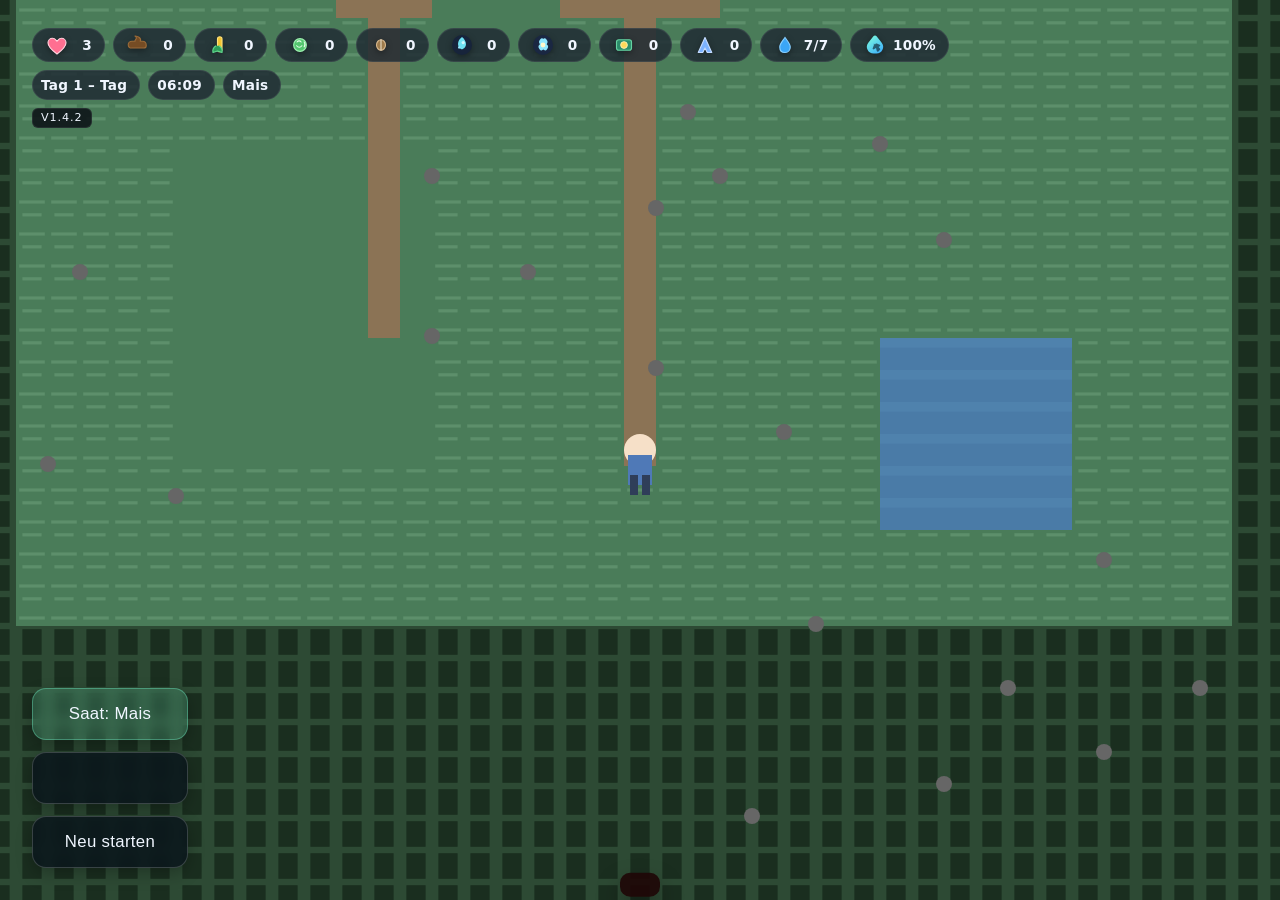
<file: index.html>
<!doctype html>
<html lang="de">
<head>
  <meta charset="utf-8" />
  <meta name="viewport" content="width=device-width, initial-scale=1, maximum-scale=1" />
  <title>Poopboy</title>
  <meta name="description" content="Poopboy – Farm-Arcade für GitHub Pages" />
  <style>
    :root {
      color-scheme: dark;
      font-family: "Inter", "Segoe UI", system-ui, -apple-system, sans-serif;
      --hud-bg: rgba(12, 18, 22, 0.88);
      --hud-border: rgba(255, 255, 255, 0.08);
      --hud-pill: rgba(32, 44, 52, 0.85);
      --hud-text: #f0f6ff;
      --accent: #6ff0c4;
      --danger: #f86f6f;
      --ok: #8ff778;
      --toast-bg: rgba(30, 6, 6, 0.9);
      --toast-text: #ffe6e6;
      --panel-bg: rgba(8, 12, 14, 0.92);
    }

    * {
      box-sizing: border-box;
      -webkit-touch-callout: none;
      user-select: none;
    }

    body {
      margin: 0;
      min-height: 100vh;
      background: radial-gradient(circle at 20% 20%, #14252f 0%, #070b10 70%);
      display: flex;
      justify-content: center;
      align-items: stretch;
      color: var(--hud-text);
      overflow: hidden;
      touch-action: manipulation;
    }

    #app {
      position: relative;
      flex: 1 1 auto;
      max-width: 960px;
      margin: 0 auto;
      display: flex;
      flex-direction: column;
    }

    body.desktop {
      justify-content: center;
    }

    body.desktop #app {
      max-width: none;
      width: 100vw;
      height: 100vh;
    }

    body.desktop canvas#game {
      width: 100vw;
      height: 100vh;
      aspect-ratio: auto;
    }

    body.desktop #joystick,
    body.desktop #sprint-button {
      display: none;
    }

    body.desktop #context-layer {
      padding: 2rem;
      align-items: flex-end;
    }

    body.desktop #hud {
      left: 2rem;
      right: 2rem;
      top: 1.75rem;
    }

    canvas#game {
      width: 100%;
      aspect-ratio: 16 / 9;
      background: #0c1116;
      display: block;
      touch-action: none;
      image-rendering: pixelated;
    }

    #hud {
      position: absolute;
      left: 0.75rem;
      right: 0.75rem;
      top: 0.75rem;
      display: flex;
      flex-direction: column;
      gap: 0.5rem;
      pointer-events: none;
    }

    .hud__row {
      display: flex;
      flex-wrap: wrap;
      gap: 0.5rem;
    }

    .hud__pill {
      background: var(--hud-pill);
      border: 1px solid var(--hud-border);
      border-radius: 999px;
      padding: 0.25rem 0.75rem;
      font-size: 0.85rem;
      letter-spacing: 0.02em;
      display: flex;
      align-items: center;
      gap: 0.4rem;
      min-height: 32px;
      line-height: 1.2;
    }

    .hud__icon {
      width: 24px;
      height: 24px;
      object-fit: contain;
      flex: 0 0 auto;
      filter: drop-shadow(0 2px 3px rgba(0, 0, 0, 0.35));
    }

    .hud__pill span[data-value] {
      font-weight: 600;
      min-width: 1.75ch;
      text-align: right;
    }

    .hud__row--status {
      gap: 0.5rem;
    }

    .hud__row--status .hud__pill {
      padding-inline: 0.5rem 0.75rem;
      min-height: 30px;
    }

    .hud__version {
      align-self: flex-start;
      background: var(--hud-bg);
      border-radius: 6px;
      padding: 0.15rem 0.5rem;
      border: 1px solid var(--hud-border);
      font-size: 0.7rem;
      text-transform: uppercase;
      letter-spacing: 0.08em;
      pointer-events: auto;
    }

    #context-layer {
      position: absolute;
      inset: 0;
      display: flex;
      justify-content: space-between;
      align-items: flex-end;
      padding: 1.5rem 1.25rem;
      pointer-events: none;
    }

    #joystick {
      width: 120px;
      height: 120px;
      border-radius: 50%;
      border: 2px solid rgba(255, 255, 255, 0.18);
      background: rgba(10, 20, 26, 0.55);
      position: relative;
      pointer-events: auto;
      touch-action: none;
    }

    #joystick-handle {
      position: absolute;
      width: 56px;
      height: 56px;
      border-radius: 50%;
      background: rgba(110, 240, 196, 0.85);
      left: 50%;
      top: 50%;
      transform: translate(-50%, -50%);
      transition: transform 0.08s ease-out;
    }

    .context-buttons {
      display: flex;
      flex-direction: column;
      gap: 0.75rem;
      pointer-events: auto;
      align-items: flex-end;
    }

    .context-buttons button {
      background: rgba(10, 22, 28, 0.85);
      color: var(--hud-text);
      border: 1px solid rgba(255, 255, 255, 0.18);
      border-radius: 14px;
      font-size: 1rem;
      padding: 0.75rem 1.5rem;
      min-width: 140px;
      min-height: 52px;
      letter-spacing: 0.02em;
      backdrop-filter: blur(6px);
      box-shadow: 0 6px 16px rgba(0, 0, 0, 0.25);
      transition: transform 0.1s ease;
    }

    #plant-button {
      background: rgba(110, 240, 196, 0.18);
      border-color: rgba(110, 240, 196, 0.38);
      color: var(--hud-text);
    }

    #plant-button:disabled {
      opacity: 0.55;
    }

    #sprint-button {
      background: rgba(110, 240, 196, 0.18);
      border-color: rgba(110, 240, 196, 0.42);
      color: var(--hud-text);
    }

    #sprint-button.active {
      background: rgba(110, 240, 196, 0.35);
      border-color: rgba(110, 240, 196, 0.65);
    }

    .context-buttons button:active {
      transform: scale(0.96);
    }

    #dialog,
    #editor-panel {
      position: absolute;
      inset: 0;
      display: none;
      align-items: center;
      justify-content: center;
      background: rgba(0, 0, 0, 0.45);
      backdrop-filter: blur(6px);
      padding: 1.5rem;
      z-index: 20;
    }

    #dialog.open,
    #editor-panel.open {
      display: flex;
    }

    .panel {
      background: var(--panel-bg);
      border: 1px solid rgba(255, 255, 255, 0.12);
      border-radius: 16px;
      width: min(420px, 100%);
      max-height: min(90vh, 640px);
      overflow: hidden;
      display: flex;
      flex-direction: column;
      box-shadow: 0 12px 32px rgba(0, 0, 0, 0.45);
    }

    .panel__header {
      padding: 1.25rem 1.5rem 0.5rem;
      border-bottom: 1px solid rgba(255, 255, 255, 0.08);
    }

    .panel__body {
      padding: 1rem 1.5rem 1.5rem;
      overflow-y: auto;
      display: flex;
      flex-direction: column;
      gap: 0.75rem;
    }

    .panel__actions {
      display: flex;
      justify-content: flex-end;
      gap: 0.75rem;
      padding: 0.75rem 1.5rem 1.25rem;
      border-top: 1px solid rgba(255, 255, 255, 0.08);
    }

    .panel button,
    .panel .action-btn {
      background: rgba(24, 38, 45, 0.9);
      color: var(--hud-text);
      border: 1px solid rgba(255, 255, 255, 0.18);
      border-radius: 12px;
      padding: 0.65rem 1rem;
      font-size: 0.95rem;
      text-align: left;
      display: flex;
      flex-direction: column;
      gap: 0.2rem;
    }

    .panel button:disabled {
      opacity: 0.45;
    }

    .editor-controls {
      display: flex;
      flex-direction: column;
      gap: 0.75rem;
      width: 100%;
    }

    .editor-grid {
      display: grid;
      grid-template-columns: repeat(3, minmax(0, 64px));
      justify-content: center;
      gap: 0.5rem;
    }

    .editor-grid button {
      font-size: 1.25rem;
      text-align: center;
      padding: 0.5rem 0;
    }

    .editor-nav {
      display: flex;
      gap: 0.75rem;
      justify-content: center;
    }

    .action-btn strong {
      font-weight: 600;
    }

    .action-btn span {
      font-size: 0.8rem;
      opacity: 0.75;
    }

    #toast {
      position: absolute;
      left: 50%;
      bottom: 2rem;
      transform: translateX(-50%) translateY(120%);
      background: var(--toast-bg);
      color: var(--toast-text);
      border-radius: 10px;
      padding: 0.75rem 1.25rem;
      font-size: 0.9rem;
      line-height: 1.4;
      box-shadow: 0 12px 24px rgba(0, 0, 0, 0.35);
      transition: transform 0.35s ease;
      max-width: min(480px, 90vw);
      pointer-events: none;
      z-index: 30;
    }

    #toast.show {
      transform: translateX(-50%) translateY(0);
    }

    @media (min-width: 768px) {
      #context-layer {
        padding: 1.5rem 2rem;
      }
      #joystick {
        width: 140px;
        height: 140px;
      }
      #joystick-handle {
        width: 64px;
        height: 64px;
      }
      .context-buttons button {
        min-width: 156px;
        font-size: 1.05rem;
      }
    }
  </style>
</head>
<body>
  <div id="app">
    <canvas id="game" width="640" height="360" role="img" aria-label="Poopboy Spielfeld"></canvas>
    <div id="hud" aria-live="polite">
      <div class="hud__row">
        <div class="hud__pill" id="hud-health"><img class="hud__icon" data-icon="assets/icons/heart.svg" src="assets/icons/heart.svg" alt="Herzen" width="24" height="24"/><span data-value>3</span></div>
        <div class="hud__pill" id="hud-poop"><img class="hud__icon" data-icon="assets/icons/poop.svg" src="assets/icons/poop.svg" alt="Dünger" width="24" height="24"/><span data-value>0</span></div>
        <div class="hud__pill" id="hud-corn"><img class="hud__icon" data-icon="assets/icons/corn.svg" src="assets/icons/corn.svg" alt="Mais" width="24" height="24"/><span data-value>0</span></div>
        <div class="hud__pill" id="hud-cabbage"><img class="hud__icon" data-icon="assets/icons/cabbage.svg" src="assets/icons/cabbage.svg" alt="Kohl" width="24" height="24"/><span data-value>0</span></div>
        <div class="hud__pill" id="hud-seed"><img class="hud__icon" data-icon="assets/icons/seed.svg" src="assets/icons/seed.svg" alt="Saat" width="24" height="24"/><span data-value>0</span></div>
        <div class="hud__pill" id="hud-moonseed"><img class="hud__icon" data-icon="assets/icons/moonseed.svg" src="assets/icons/moonseed.svg" alt="Mondbohnen-Saat" width="24" height="24"/><span data-value>0</span></div>
        <div class="hud__pill" id="hud-moonflower"><img class="hud__icon" data-icon="assets/icons/moonflower.svg" src="assets/icons/moonflower.svg" alt="Mondbohne" width="24" height="24"/><span data-value>0</span></div>
        <div class="hud__pill" id="hud-money"><img class="hud__icon" data-icon="assets/icons/money.svg" src="assets/icons/money.svg" alt="Geld" width="24" height="24"/><span data-value>0</span></div>
        <div class="hud__pill" id="hud-ammo"><img class="hud__icon" data-icon="assets/icons/ammo.svg" src="assets/icons/ammo.svg" alt="Munition" width="24" height="24"/><span data-value>0</span></div>
        <div class="hud__pill" id="hud-water"><img class="hud__icon" data-icon="assets/icons/water.svg" src="assets/icons/water.svg" alt="Wasser" width="24" height="24"/><span data-value>0</span></div>
        <div class="hud__pill" id="hud-stamina"><img class="hud__icon" data-icon="assets/icons/stamina.svg" src="assets/icons/stamina.svg" alt="Ausdauer" width="24" height="24"/><span data-value>100%</span></div>
      </div>
      <div class="hud__row hud__row--status">
        <div class="hud__pill" id="hud-day"><span data-value>Tag 1 – Morgen</span></div>
        <div class="hud__pill" id="hud-clock"><span data-value>06:00</span></div>
        <div class="hud__pill" id="hud-selection"><span data-value>Mais</span></div>
      </div>
      <div class="hud__version" id="hud-version">Version</div>
    </div>
    <div id="context-layer">
      <div id="joystick" aria-label="Joystick">
        <div id="joystick-handle"></div>
      </div>
      <div class="context-buttons">
        <button id="sprint-button" type="button">Sprint</button>
        <button id="plant-button" type="button">Saat: Mais</button>
        <button id="context-button" type="button">Aktion</button>
        <button id="restart-button" type="button">Neu starten</button>
      </div>
    </div>
    <div id="dialog" aria-live="polite" aria-modal="true" role="dialog">
      <div class="panel">
        <div class="panel__header">
          <h2 id="dialog-title">Dialog</h2>
          <p id="dialog-subtitle"></p>
        </div>
        <div class="panel__body" id="dialog-body"></div>
        <div class="panel__actions">
          <button id="dialog-close" type="button">Schließen</button>
        </div>
      </div>
    </div>
    <div id="editor-panel" role="dialog" aria-modal="true">
      <div class="panel">
        <div class="panel__header">
          <h2>Editor</h2>
          <p id="editor-description">Platziere Objekte im Raster.</p>
        </div>
        <div class="panel__body" id="editor-body"></div>
        <div class="panel__actions">
          <button id="editor-save" type="button">Speichern</button>
          <button id="editor-reset" type="button">Reset</button>
          <button id="editor-exit" type="button">Schließen</button>
        </div>
      </div>
    </div>
    <div id="toast" role="status" aria-live="assertive"></div>
  </div>
  <script src="./data.js?v=1.4.3" defer></script>
  <script src="./sfx.js?v=1.4.3" defer></script>
  <script src="./main.js?v=1.4.3" defer></script>
</body>
</html>
</file>
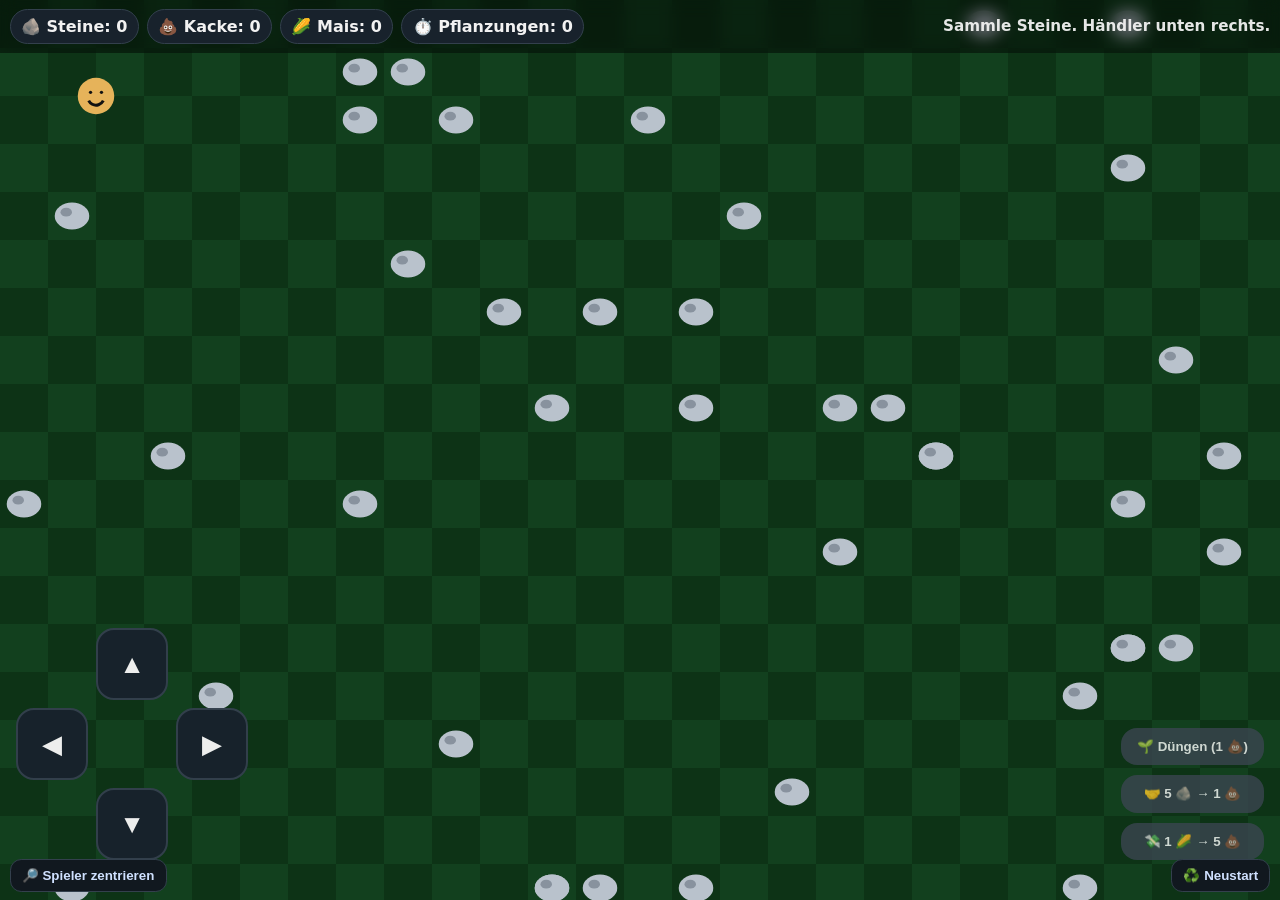
<file: index_single.html>
<!DOCTYPE html>
<html lang="de">
<head>
<meta charset="utf-8"/>
<meta name="viewport" content="width=device-width, initial-scale=1, maximum-scale=1, user-scalable=no, viewport-fit=cover"/>
<title>Mais & 💩 — Single-File</title>
<style>
  :root { --safe-bottom: env(safe-area-inset-bottom, 0px); --safe-top: env(safe-area-inset-top, 0px); }
  html, body { margin:0; padding:0; background:#0b0f12; color:#f2f2f2; font-family: system-ui, -apple-system, "Segoe UI", Roboto, Helvetica, Arial, "Apple Color Emoji", "Segoe UI Emoji", sans-serif; height:100%; }
  #canvas { display:block; width:100vw; height:100vh; touch-action:none; background:#0b0f12; }
  #ui { position: fixed; top: calc(0px + var(--safe-top)); left: 0; right: 0; display:flex; gap:.5rem; padding:.55rem .6rem; align-items:center; flex-wrap:wrap; background: rgba(0,0,0,.45); backdrop-filter: blur(8px); z-index:10; }
  .pill { padding:.45rem .65rem; border:1px solid #33404d; border-radius: 999px; background:#18222c; font-weight:700; }
  .btn { padding:.7rem 1rem; border-radius:1rem; background:#2563eb; border:none; color:#fff; font-weight:800; box-shadow: 0 3px 0 #1b48a8; z-index:11; }
  .btn:disabled { background:#3b4551; box-shadow:none; opacity:.8; }
  #hud { margin-left:auto; display:flex; gap:.5rem; align-items:center; font-weight:600; }
  #toast { position:fixed; bottom: calc(10.5rem + var(--safe-bottom)); left:50%; transform: translateX(-50%); background:rgba(0,0,0,.8); padding:.7rem 1rem; border-radius:.9rem; opacity:0; transition: opacity .3s; font-weight:800; z-index:10; }
  #dpad { position:fixed; bottom: calc(2.5rem + var(--safe-bottom)); left:1rem; display:grid; grid-template-columns: repeat(3, 72px); grid-template-rows: repeat(3, 72px); gap:8px; opacity:.98; z-index:11; }
  #dpad button { background:#18222c; border:2px solid #33404d; border-radius:18px; font-size:26px; color:#f2f2f2; }
  #actions { position:fixed; bottom: calc(2.5rem + var(--safe-bottom)); right:1rem; display:flex; flex-direction:column; gap:10px; z-index:11; }
  .hint { font-size:.95rem; opacity:.95; }
  #debug { position:fixed; bottom: calc(0.5rem + var(--safe-bottom)); left: 0.6rem; right: 0.6rem; display:flex; gap:.5rem; justify-content:space-between; z-index:12; }
  #debug button { background:#11181f; color:#d0e1ff; border:1px solid #33404d; border-radius:.7rem; padding:.5rem .7rem; font-weight:700; }
</style>
</head>
<body>
<canvas id="canvas"></canvas>

<div id="ui">
  <span class="pill">🪨 Steine: <b id="stones">0</b></span>
  <span class="pill">💩 Kacke: <b id="poops">0</b></span>
  <span class="pill">🌽 Mais: <b id="corns">0</b></span>
  <span class="pill">⏱️ Pflanzungen: <b id="plants">0</b></span>
  <div id="hud" class="hint">Sammle Steine. Händler unten rechts.</div>
</div>

<div id="toast"></div>

<div id="dpad" aria-label="Steuerkreuz">
  <div></div><button data-dir="up">▲</button><div></div>
  <button data-dir="left">◀</button><div></div><button data-dir="right">▶</button>
  <div></div><button data-dir="down">▼</button><div></div>
</div>

<div id="actions">
  <button class="btn" id="btnPlant" disabled>🌱 Düngen (1 💩)</button>
  <button class="btn" id="btnTrade" disabled>🤝 5 🪨 → 1 💩</button>
  <button class="btn" id="btnSellCorn" disabled>💸 1 🌽 → 5 💩</button>
</div>

<div id="debug">
  <button id="btnCenter">🔎 Spieler zentrieren</button>
  <button id="btnReset">♻️ Neustart</button>
</div>

<script>
(() => {
  // --- Config ---
  const TILE = 48;                // tile size in CSS px
  const MAP_W = 40;               // tiles
  const MAP_H = 24;               // tiles
  const ROCK_SPAWN = 90;          // frames between rock spawn attempts
  const ROCK_MAX = 140;           // cap on rocks
  const MOVE_SPEED = 3.4;         // px per frame
  const CORN_TIME_MS = 60_000;    // 1 minute
  const CORN_CHANCE = 0.6;        // 60%
  const NEAR_DIST = TILE * 1.3;   // distance for merchant

  // Camera (simple pan so player is always on screen)
  const camera = { x: 0, y: 0 };

  // --- State ---
  const state = {
    player: { x: TILE*2, y: TILE*2, r: TILE*0.38 },
    merchant: { x: TILE*(MAP_W-5), y: TILE*(MAP_H-5) },
    stones: [],
    plants: [], // {x,y, plantedAt, readyAt, status}
    corns: [],  // items on ground
    inv: { stone:0, poop:0, corn:0 },
    frame: 0,
    keys: new Set(),
    pad: { up:false, down:false, left:false, right:false },
    rngSeed: (Date.now() ^ 0x9e3779b9) >>> 0,
    debugCenter: true,
  };

  function rand() {
    // xorshift32
    let x = state.rngSeed;
    x ^= x << 13; x ^= x >>> 17; x ^= x << 5;
    state.rngSeed = x >>> 0;
    return (state.rngSeed % 1_000_000) / 1_000_000;
  }

  // --- Canvas setup ---
  const canvas = document.getElementById('canvas');
  const ctx = canvas.getContext('2d', { alpha:false });
  function resize() {
    const dpr = Math.max(1, window.devicePixelRatio || 1);
    const w = Math.floor(window.innerWidth);
    const h = Math.floor(window.innerHeight);
    canvas.style.width = w + "px";
    canvas.style.height = h + "px";
    canvas.width = Math.floor(w * dpr);
    canvas.height = Math.floor(h * dpr);
    ctx.setTransform(dpr,0,0,dpr,0,0);
  }
  window.addEventListener('resize', resize, { passive:true });
  resize();

  // --- UI elements ---
  const lblStones = document.getElementById('stones');
  const lblPoops = document.getElementById('poops');
  const lblCorns = document.getElementById('corns');
  const lblPlants = document.getElementById('plants');
  const btnPlant = document.getElementById('btnPlant');
  const btnTrade = document.getElementById('btnTrade');
  const btnSellCorn = document.getElementById('btnSellCorn');
  const btnCenter = document.getElementById('btnCenter');
  const btnReset = document.getElementById('btnReset');
  const toast = document.getElementById('toast');
  const hud = document.getElementById('hud');

  btnCenter.addEventListener('click', ()=>{ state.debugCenter = true; say("Ansicht zentriert."); });
  btnReset.addEventListener('click', ()=>{ localStorage.removeItem('mk_save'); location.reload(); });

  // --- Map helpers ---
  function randomEmptyTile() {
    return {
      x: Math.floor(rand()*MAP_W) * TILE + TILE/2,
      y: Math.floor(rand()*MAP_H) * TILE + TILE/2
    };
  }

  // populate stones
  for (let i=0; i<80; i++) {
    const p = randomEmptyTile();
    state.stones.push({x:p.x, y:p.y});
  }

  // --- Controls ---
  window.addEventListener('keydown', (e) => state.keys.add(e.key.toLowerCase()));
  window.addEventListener('keyup',   (e) => state.keys.delete(e.key.toLowerCase()));

  // Touch dpad
  document.querySelectorAll('#dpad button').forEach(btn => {
    const dir = btn.dataset.dir;
    const on = (v)=> (ev)=>{ ev.preventDefault(); state.pad[dir] = v; };
    btn.addEventListener('touchstart', on(true), {passive:false});
    btn.addEventListener('touchend', on(false), {passive:false});
    btn.addEventListener('touchcancel', on(false), {passive:false});
  });

  // Actions
  btnPlant.addEventListener('click', plantPoop);
  btnTrade.addEventListener('click', doTrade);
  btnSellCorn.addEventListener('click', doSellCorn);

  function plantPoop() {
    if (state.inv.poop <= 0) return;
    const tileX = Math.round(state.player.x / TILE) * TILE + TILE/2;
    const tileY = Math.round(state.player.y / TILE) * TILE + TILE/2;
    const occupied = state.plants.some(p => Math.hypot(p.x - tileX, p.y - tileY) < TILE*0.25);
    if (occupied) return say("Hier wächst bereits etwas.");
    state.inv.poop--;
    const now = performance.now();
    state.plants.push({ x: tileX, y: tileY, plantedAt: now, readyAt: now + CORN_TIME_MS, status: 'growing' });
    lblPlants.textContent = state.plants.length;
    updateHUD();
    say("💩 Gedüngt! In ~1 Min könnte 🌽 wachsen…");
    save();
  }

  function doTrade() {
    if (!isNearMerchant()) return say("Geh näher an den Händler.");
    if (state.inv.stone >= 5) {
      state.inv.stone -= 5;
      state.inv.poop += 1;
      updateHUD(); say("🤝 Tausch: 5 🪨 → 1 💩"); save();
    } else say("Du brauchst 5 🪨 für 1 💩.");
  }

  function doSellCorn() {
    if (!isNearMerchant()) return say("Geh näher an den Händler.");
    if (state.inv.corn >= 1) {
      state.inv.corn -= 1;
      state.inv.poop += 5;
      updateHUD(); say("💸 Verkauf: 1 🌽 → 5 💩"); save();
    } else say("Du hast keinen 🌽.");
  }

  function say(msg) {
    toast.textContent = msg;
    toast.style.opacity = '1';
    clearTimeout(say._t);
    say._t = setTimeout(()=>toast.style.opacity='0', 1700);
  }

  function isNearMerchant() {
    const dx = state.player.x - state.merchant.x;
    const dy = state.player.y - state.merchant.y;
    return Math.hypot(dx,dy) < NEAR_DIST;
  }

  function updateHUD() {
    lblStones.textContent = state.inv.stone;
    lblPoops.textContent = state.inv.poop;
    lblCorns.textContent = state.inv.corn;
    lblPlants.textContent = state.plants.length;
    btnPlant.disabled = state.inv.poop <= 0;
    const near = isNearMerchant();
    btnTrade.disabled = !near;
    btnSellCorn.disabled = !near;
    hud.textContent = near ? "Bei Händler: Tausch möglich." : "Sammle Steine. Händler unten rechts.";
  }

  // --- Save/Load ---
  function save() {
    const data = JSON.stringify({ inv: state.inv, plants: state.plants, corns: state.corns });
    try { localStorage.setItem('mk_save', data); } catch {}
  }
  (function load(){
    try {
      const data = JSON.parse(localStorage.getItem('mk_save') || "null");
      if (!data) return;
      if (data.inv) state.inv = data.inv;
      if (Array.isArray(data.plants)) state.plants = data.plants;
      if (Array.isArray(data.corns)) state.corns = data.corns;
    } catch {}
  })();

  // --- Game loop ---
  function loop() {
    state.frame++;

    // movement
    let vx=0, vy=0;
    if (state.keys.has('arrowup') || state.keys.has('w') || state.pad.up) vy -= 1;
    if (state.keys.has('arrowdown') || state.keys.has('s') || state.pad.down) vy += 1;
    if (state.keys.has('arrowleft') || state.keys.has('a') || state.pad.left) vx -= 1;
    if (state.keys.has('arrowright') || state.keys.has('d') || state.pad.right) vx += 1;
    const len = Math.hypot(vx,vy) || 1;
    state.player.x = clamp(state.player.x + (vx/len)*MOVE_SPEED, TILE/2, MAP_W*TILE - TILE/2);
    state.player.y = clamp(state.player.y + (vy/len)*MOVE_SPEED, TILE/2, MAP_H*TILE - TILE/2);

    // camera follow
    if (state.debugCenter) {
      camera.x = clamp(state.player.x - canvas.clientWidth/2, 0, MAP_W*TILE - canvas.clientWidth);
      camera.y = clamp(state.player.y - canvas.clientHeight/2, 0, MAP_H*TILE - canvas.clientHeight);
    }

    // pick up stones
    for (let i=state.stones.length-1; i>=0; i--) {
      const s = state.stones[i];
      if (dist(s.x, s.y, state.player.x, state.player.y) < TILE*0.5) {
        state.stones.splice(i,1);
        state.inv.stone++; say("+1 🪨"); save();
      }
    }

    // rock respawn
    if (state.frame % ROCK_SPAWN === 0 && state.stones.length < ROCK_MAX) {
      for (let k=0; k<3; k++) {
        const p = randomEmptyTile();
        if (dist(p.x,p.y,state.player.x,state.player.y) > TILE*2 &&
            dist(p.x,p.y,state.merchant.x,state.merchant.y) > TILE*2) {
          state.stones.push({x:p.x, y:p.y});
        }
      }
    }

    // update plants (grow to corn after time, with chance)
    const now = performance.now();
    for (const pl of state.plants) {
      if (pl.status === 'growing' && now >= pl.readyAt) {
        pl.status = (rand() < CORN_CHANCE) ? 'ready' : 'fail';
        if (pl.status === 'ready') {
          state.corns.push({ x: pl.x, y: pl.y });
          say("🌽 Ein Mais ist gewachsen!");
        } else {
          say("🙃 Diesmal ist nichts gewachsen.");
        }
        save();
      }
    }

    // harvest corn by walking over it
    for (let i=state.corns.length-1; i>=0; i--) {
      const c = state.corns[i];
      if (dist(c.x, c.y, state.player.x, state.player.y) < TILE*0.5) {
        state.corns.splice(i,1);
        state.inv.corn++; say("+1 🌽 (beim Händler 5 💩 wert)"); save();
      }
    }

    // draw
    draw();

    // UI
    updateHUD();

    requestAnimationFrame(loop);
  }

  function clamp(v, a, b){ return Math.max(a, Math.min(b, v)); }
  function dist(ax,ay,bx,by){ return Math.hypot(ax-bx, ay-by); }

  function draw() {
    ctx.clearRect(0,0,canvas.width,canvas.height);
    ctx.save();
    // apply camera (in CSS px)
    ctx.translate(-camera.x, -camera.y);

    // background grid
    for (let y=0; y<MAP_H; y++) {
      for (let x=0; x<MAP_W; x++) {
        const px = x*TILE, py = y*TILE;
        ctx.fillStyle = ((x+y)%2===0) ? "#0d3316" : "#12401e";
        ctx.fillRect(px, py, TILE, TILE);
      }
    }

    // merchant hut
    const hx = state.merchant.x - TILE, hy = state.merchant.y - TILE;
    ctx.fillStyle = "#5a3c23";
    ctx.fillRect(hx - TILE*0.5, hy - TILE*0.5, TILE*2, TILE*2);
    // hut roof
    ctx.fillStyle = "#7d4f2c";
    ctx.fillRect(hx - TILE*0.5, hy - TILE*0.8, TILE*2, TILE*0.3);
    // merchant sign
    ctx.fillStyle = "#f8f5e7";
    ctx.fillRect(hx + TILE*0.2, hy + TILE*0.9, TILE*1.6, TILE*0.5);
    ctx.fillStyle = "#2b2b2b";
    ctx.font = `bold ${Math.floor(TILE*0.4)}px system-ui`;
    ctx.textAlign = "center";
    ctx.textBaseline = "middle";
    ctx.fillText("HÄNDLER", state.merchant.x, hy + TILE*1.15);

    // stones
    for (const s of state.stones) {
      ctx.fillStyle = "#b9c2cc";
      ctx.beginPath();
      ctx.ellipse(s.x, s.y, TILE*0.36, TILE*0.28, 0, 0, Math.PI*2);
      ctx.fill();
      ctx.fillStyle = "#88929e";
      ctx.beginPath();
      ctx.ellipse(s.x - TILE*0.12, s.y - TILE*0.08, TILE*0.12, TILE*0.09, 0, 0, Math.PI*2);
      ctx.fill();
    }

    // plants patches
    for (const pl of state.plants) {
      if (pl.status === 'growing') {
        const t = Math.max(0, pl.readyAt - performance.now());
        const k = 1 - (t / CORN_TIME_MS);
        ctx.fillStyle = "#382a1d";
        ctx.beginPath();
        ctx.arc(pl.x, pl.y, TILE*0.34, 0, Math.PI*2);
        ctx.fill();
        // sprout
        ctx.fillStyle = "#63d16e";
        ctx.fillRect(pl.x - TILE*0.18, pl.y - k*TILE*0.32, TILE*0.36, k*TILE*0.32);
      } else if (pl.status === 'fail') {
        ctx.fillStyle = "#382a1d";
        ctx.beginPath();
        ctx.arc(pl.x, pl.y, TILE*0.3, 0, Math.PI*2);
        ctx.fill();
      }
    }

    // ready corns
    for (const c of state.corns) {
      // draw a simple corn icon
      ctx.save();
      ctx.translate(c.x, c.y);
      ctx.fillStyle = "#f2d24b"; // cob
      ctx.beginPath();
      ctx.ellipse(0, -TILE*0.05, TILE*0.16, TILE*0.26, 0, 0, Math.PI*2);
      ctx.fill();
      ctx.fillStyle = "#5cbc6b"; // husk
      ctx.beginPath();
      ctx.moveTo(-TILE*0.22, 0);
      ctx.quadraticCurveTo(0, -TILE*0.35, TILE*0.22, 0);
      ctx.quadraticCurveTo(0, TILE*0.05, -TILE*0.22, 0);
      ctx.fill();
      ctx.restore();
    }

    // player (Poopboy) as visible circle with face
    ctx.save();
    ctx.translate(state.player.x, state.player.y);
    // body
    ctx.fillStyle = "#e6b35a";
    ctx.beginPath();
    ctx.arc(0, 0, state.player.r, 0, Math.PI*2);
    ctx.fill();
    // eyes
    ctx.fillStyle = "#111";
    ctx.beginPath(); ctx.arc(-state.player.r*0.3, -state.player.r*0.2, state.player.r*0.09, 0, Math.PI*2); ctx.fill();
    ctx.beginPath(); ctx.arc( state.player.r*0.3, -state.player.r*0.2, state.player.r*0.09, 0, Math.PI*2); ctx.fill();
    // smile
    ctx.lineWidth = 3;
    ctx.strokeStyle = "#111";
    ctx.beginPath(); ctx.arc(0, state.player.r*0.05, state.player.r*0.45, 0.15*Math.PI, 0.85*Math.PI); ctx.stroke();
    ctx.restore();

    ctx.restore();
  }

  // Kick off
  loop();
})();
</script>
</body>
</html>
</file>
